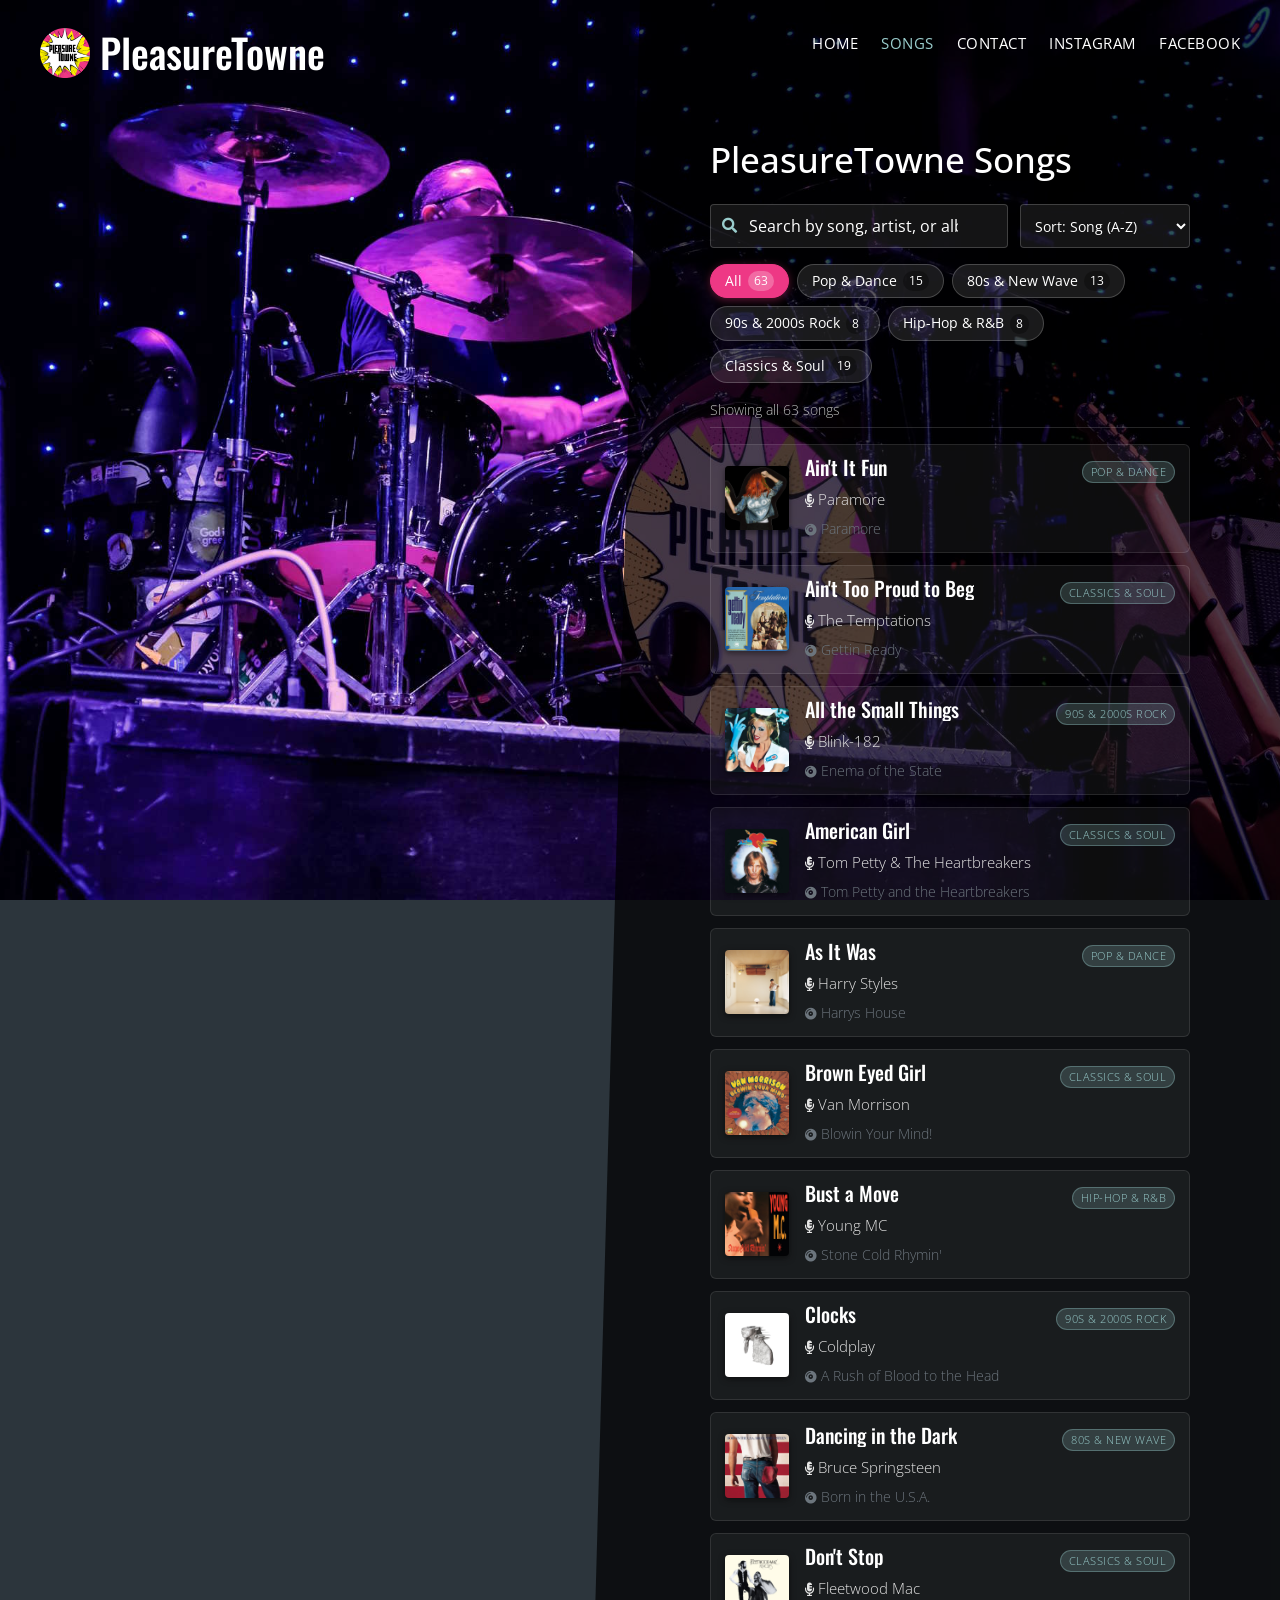
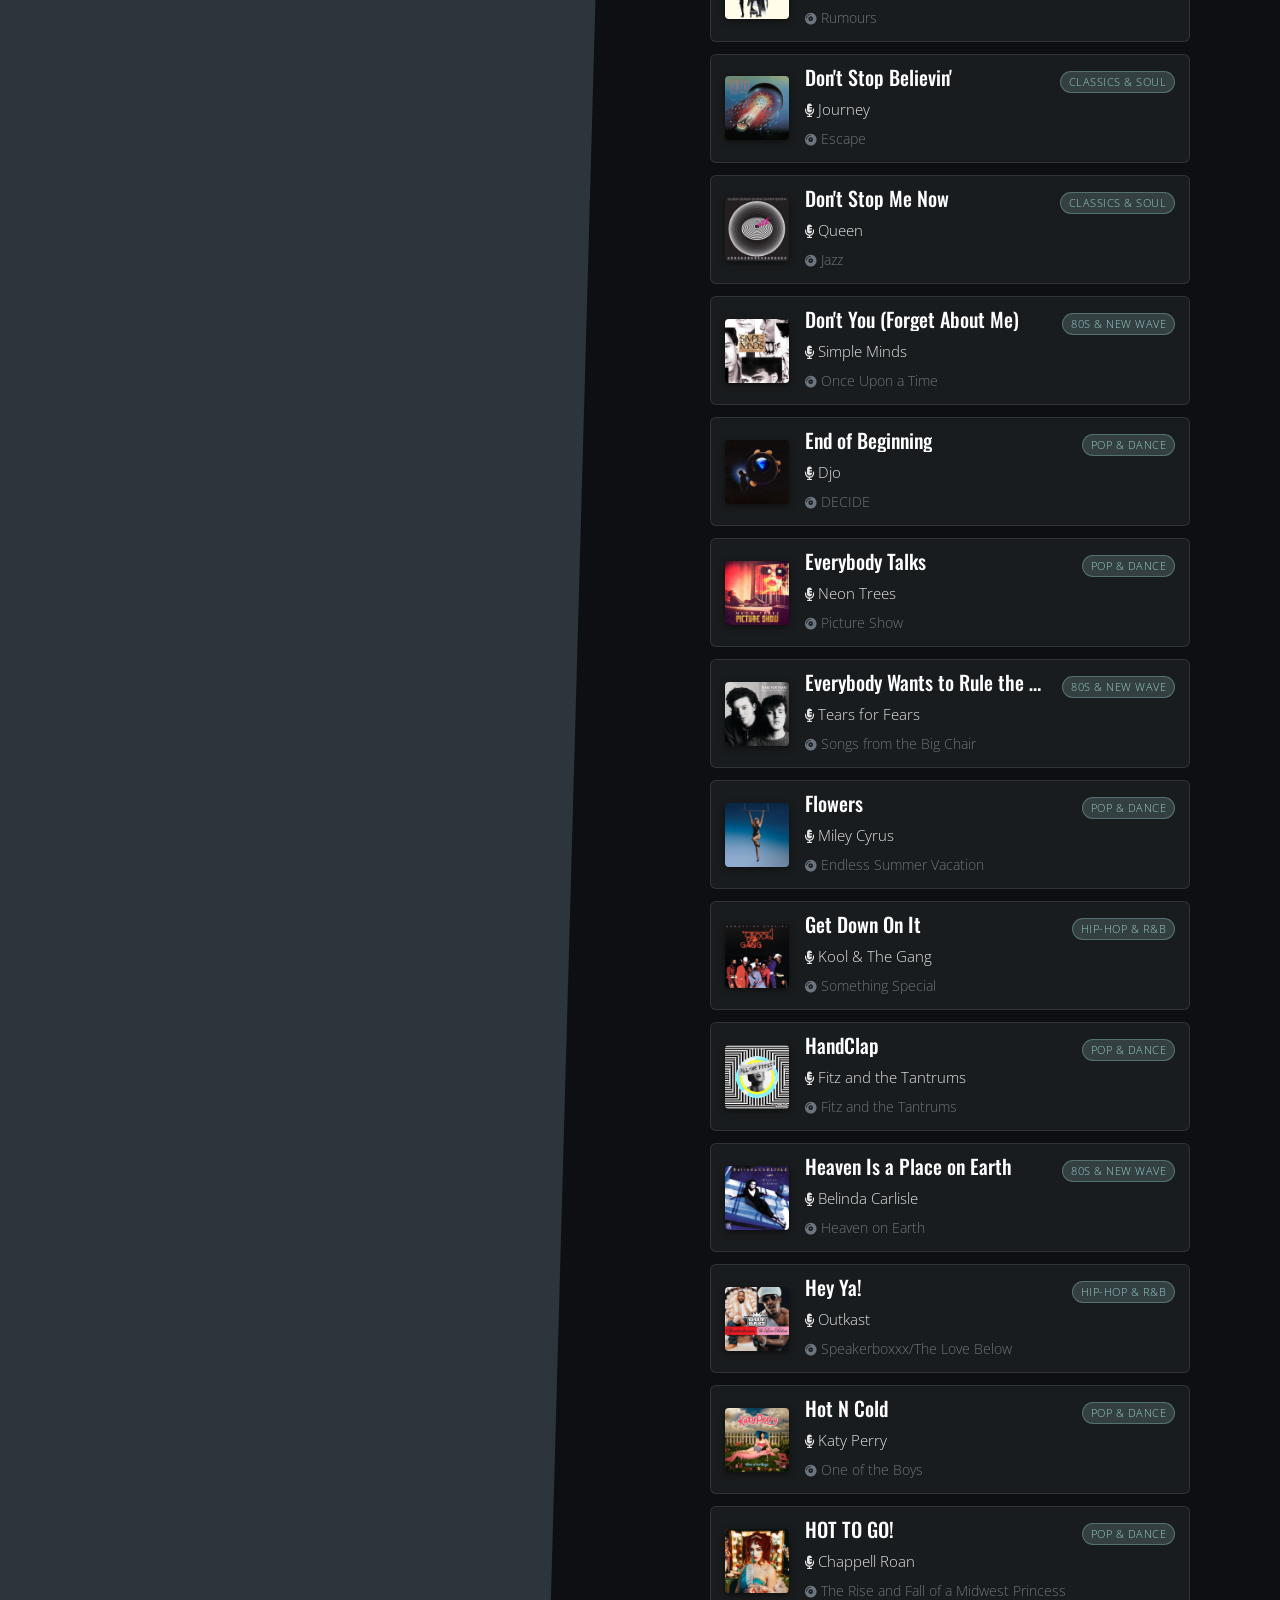
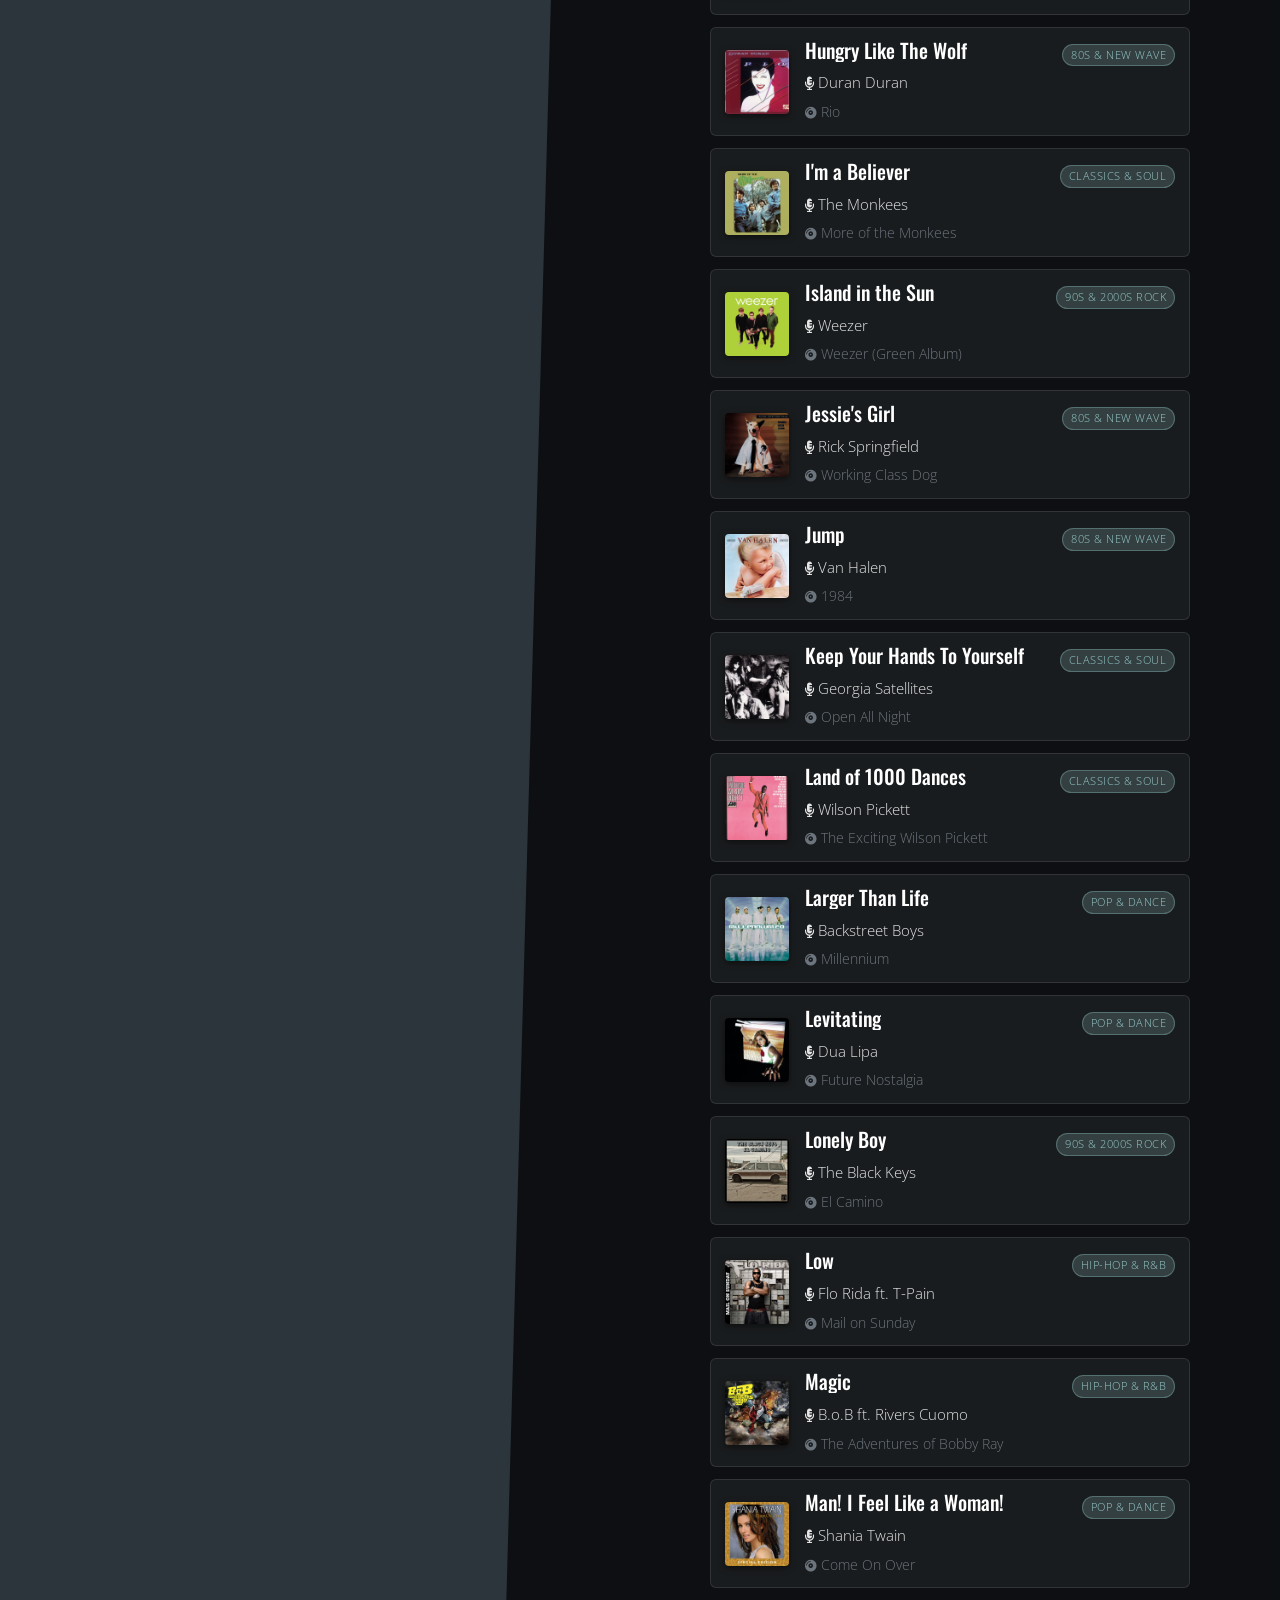
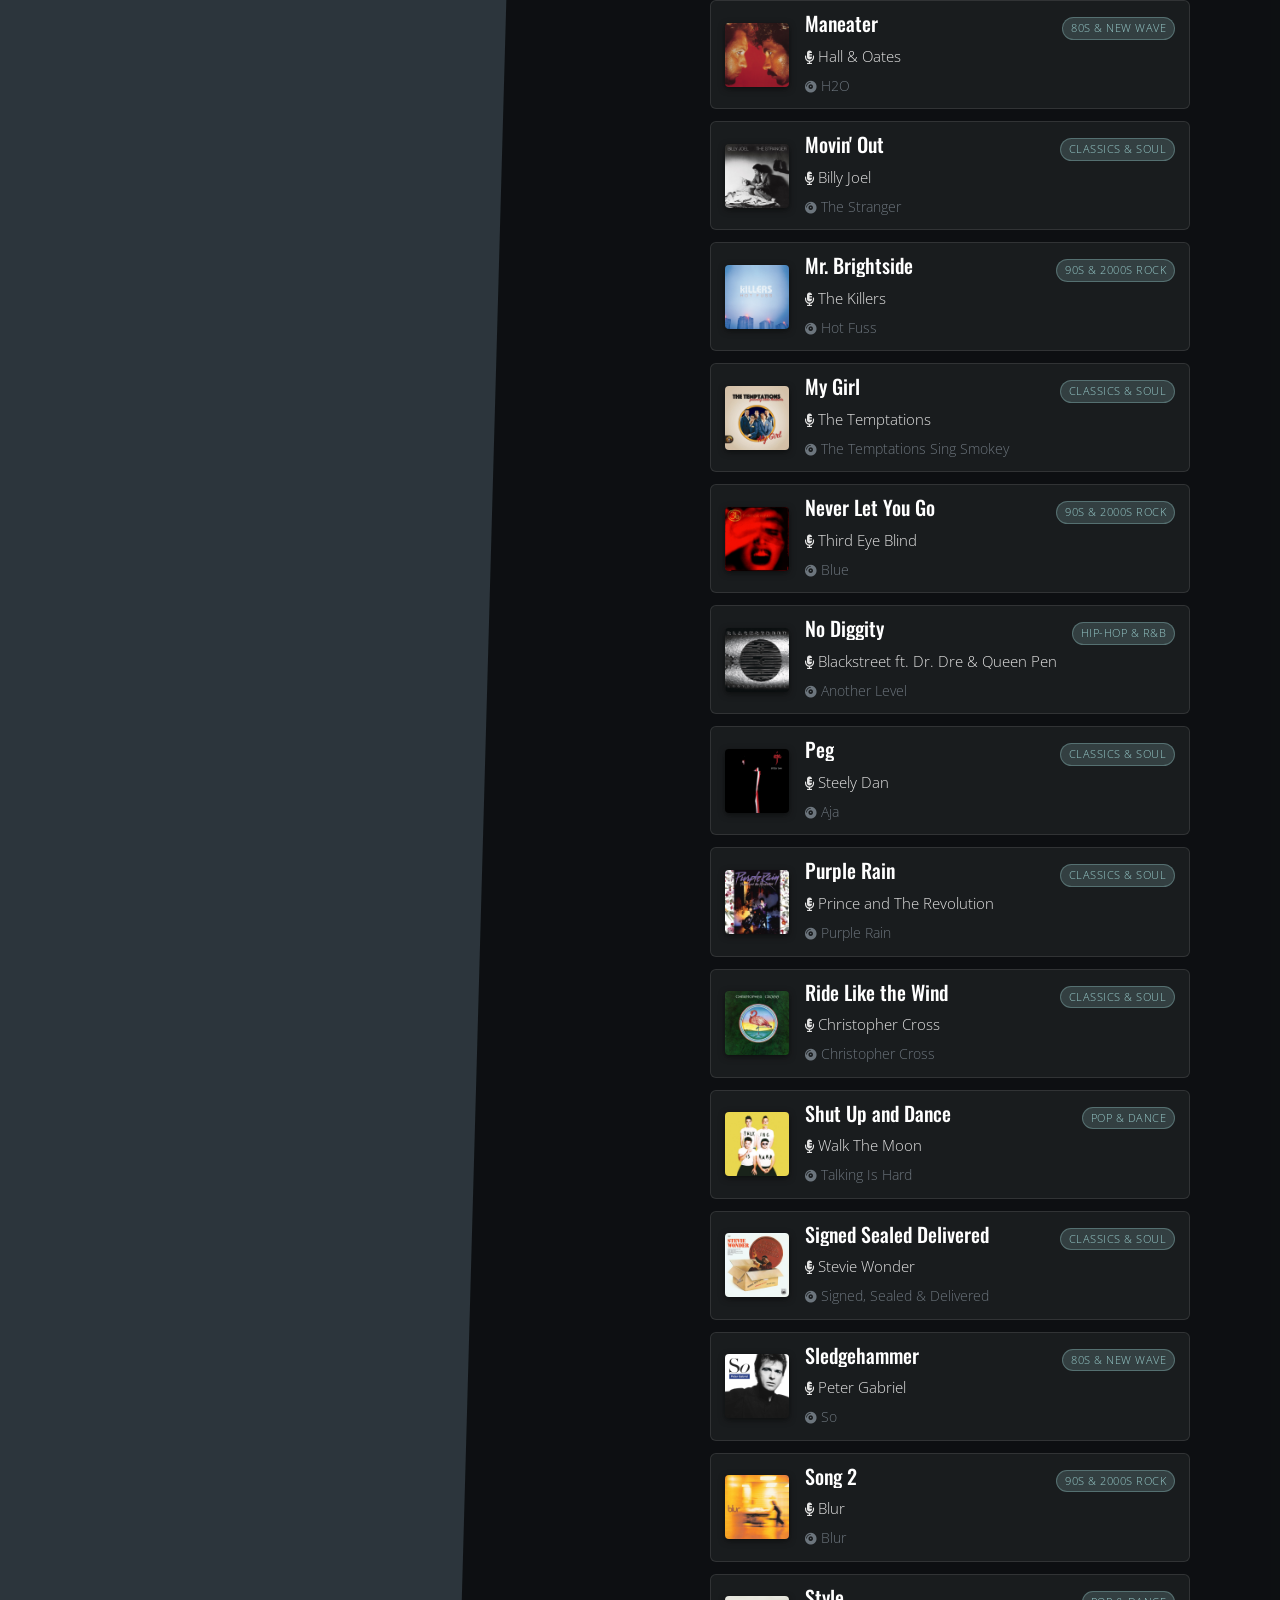
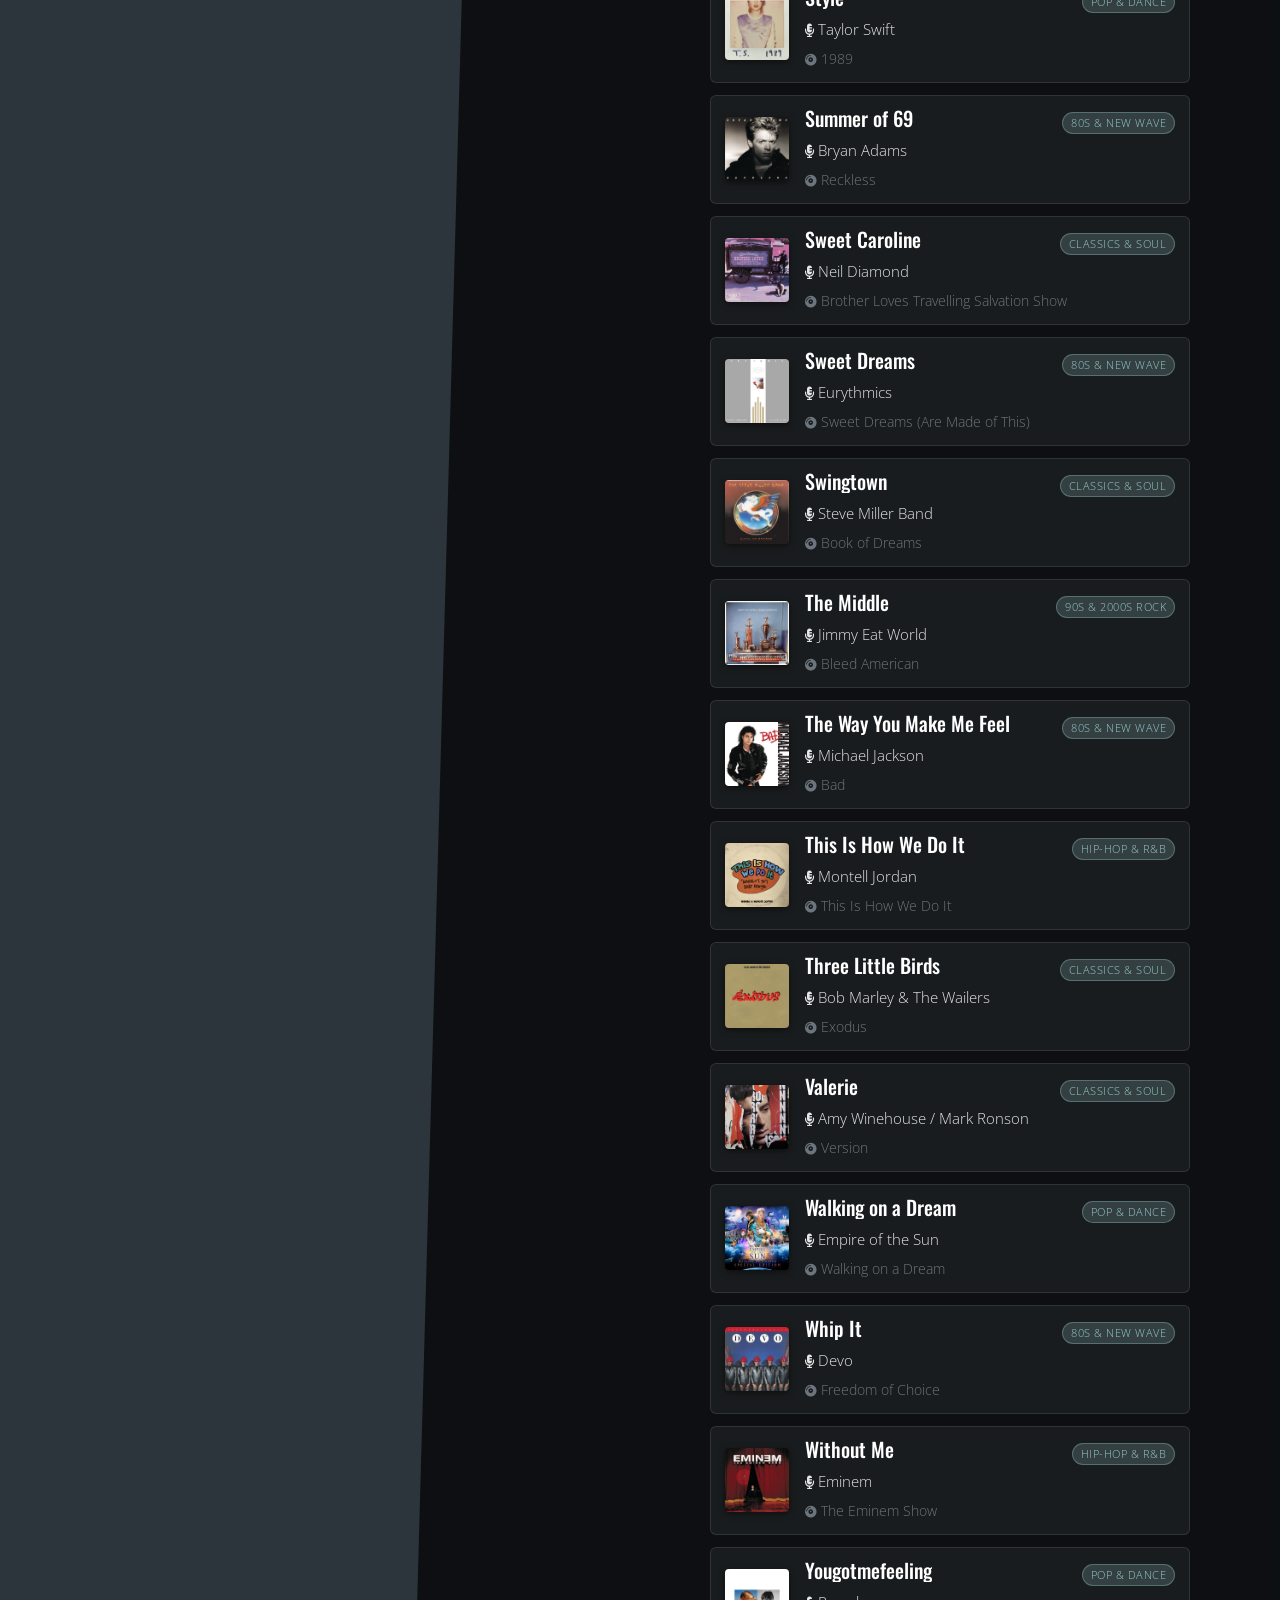
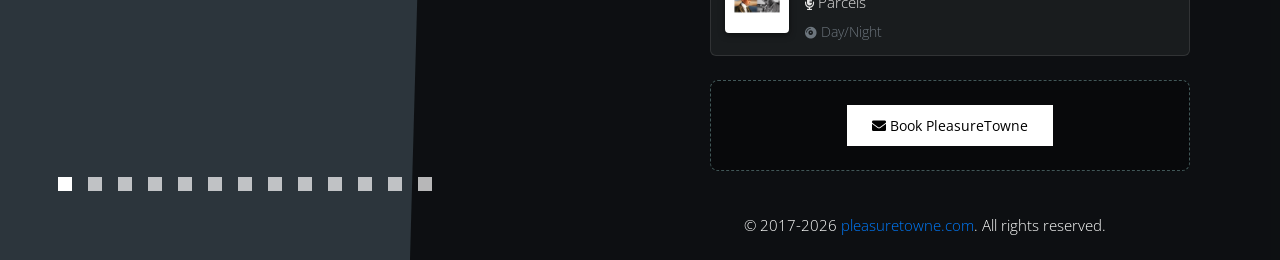
<file: songs.html>
<!DOCTYPE html>
<html lang="en">

<head>
    <meta charset="UTF-8">
    <meta name="viewport" content="width=device-width, initial-scale=1.0">
    <meta http-equiv="X-UA-Compatible" content="ie=edge">
    <meta name="referrer" content="no-referrer-when-downgrade">
    <meta name="description" content="Explore the full setlist of songs played by PleasureTowne — from 90s hip-hop and 80s new wave to modern pop, rock, funk, and crowd sing-alongs." />
    <title>Songs We Play - PleasureTowne | Grand Rapids Party Band</title>
    <link rel="canonical" href="https://pleasuretowne.com/songs" />
    <link rel="shortcut icon" href="favicon.ico" />
    <link href="https://fonts.googleapis.com/css?family=Open+Sans:300,400,600" rel="stylesheet" />
    <link href="https://fonts.googleapis.com/css2?family=Oswald:wght@500;600&display=swap" rel="stylesheet">
    <link href="css/bootstrap.min.css" rel="stylesheet" />
    <link href="css/fontawesome.min.css" rel="stylesheet" />
    <link href="css/brands.min.css" rel="stylesheet" />
    <link href="css/solid.min.css" rel="stylesheet" />
    <link href="css/templatemo-diagoona.css" rel="stylesheet" />

    <script async src="https://www.googletagmanager.com/gtag/js?id=UA-5537804-5"></script>
    <script>
        window.dataLayer = window.dataLayer || [];

        function gtag() {
            dataLayer.push(arguments);
        }
        gtag('js', new Date());
        gtag('config', 'UA-5537804-5');
    </script>
</head>

<body>
    <div class="tm-container">
        <div>
            <!-- Header & Navigation -->
            <div class="tm-row tm-row-header pt-4">
                <div class="tm-col-left">
                    <a href="/" class="tm-site-header-link">
                        <div class="tm-site-header media">
                            <img src="favicon.ico" class="tm-logo" alt="PleasureTowne Logo" />
                            <div class="media-body">
                                <h1 class="tm-sitename">PleasureTowne</h1>
                            </div>
                        </div>
                    </a>
                </div>
                <div class="tm-col-right">
                    <nav class="navbar navbar-expand-lg" id="tm-main-nav">
                        <button class="navbar-toggler toggler-example mr-0 ml-auto" type="button" data-toggle="collapse" data-target="#navbar-nav" aria-controls="navbar-nav" aria-expanded="false" aria-label="Toggle navigation">
                            <span><i class="fas fa-bars"></i></span>
                        </button>
                        <div class="collapse navbar-collapse tm-nav" id="navbar-nav">
                            <ul class="navbar-nav ml-auto text-uppercase">
                                <li class="nav-item">
                                    <a class="nav-link tm-nav-link" href="/">Home</a>
                                </li>
                                <li class="nav-item active">
                                    <a class="nav-link tm-nav-link" href="/songs">Songs <span class="sr-only">(current)</span></a>
                                </li>
                                <li class="nav-item">
                                    <a class="nav-link tm-nav-link" href="mailto:pleasuretowne@gmail.com" target="_blank">Contact</a>
                                </li>
                                <li class="nav-item">
                                    <a class="nav-link tm-nav-link" href="https://www.instagram.com/PleasureTowne/" target="_blank">Instagram</a>
                                </li>
                                <li class="nav-item">
                                    <a class="nav-link tm-nav-link" href="https://www.facebook.com/PleasureTowne-174064745972761/" target="_blank">Facebook</a>
                                </li>
                            </ul>
                        </div>
                    </nav>
                </div>
            </div>

            <!-- Main Content Area -->
            <div class="tm-row">
                <div class="tm-col-left"></div>
                <main class="tm-col-right">
                    <section class="tm-content tm-content-wide">
                        <div class="tm-songs-intro mb-4">
                            <h2 class="tm-content-title mb-2">PleasureTowne Songs</h2>
                        </div>

                        <!-- Search & Controls -->
                        <div class="tm-songs-controls mb-3">
                            <div class="tm-search-row mb-3">
                                <div class="tm-search-wrap">
                                    <i class="fas fa-search tm-search-icon"></i>
                                    <input 
                                        type="search" 
                                        id="song-search-input" 
                                        class="form-control tm-search-input" 
                                        placeholder="Search by song, artist, or album..." 
                                        aria-label="Search songs"
                                        autocomplete="off"
                                    />
                                    <button type="button" id="search-clear-btn" class="tm-search-clear" aria-label="Clear search" style="display: none;">
                                        <i class="fas fa-times"></i>
                                    </button>
                                </div>
                                <div class="tm-sort-wrap">
                                    <label for="song-sort-select" class="sr-only">Sort by</label>
                                    <select id="song-sort-select" class="form-control tm-sort-select">
                                        <option value="title">Sort: Song (A-Z)</option>
                                        <option value="artist">Sort: Artist (A-Z)</option>
                                    </select>
                                </div>
                            </div>

                            <!-- Category Filter Pills -->
                            <div class="tm-filter-pills-wrap" role="tablist" aria-label="Filter by genre">
                                <button type="button" class="tm-filter-pill active" data-category="all">
                                    All <span class="badge-count"></span>
                                </button>
                                <button type="button" class="tm-filter-pill" data-category="Pop & Dance">
                                    Pop &amp; Dance <span class="badge-count"></span>
                                </button>
                                <button type="button" class="tm-filter-pill" data-category="80s & New Wave">
                                    80s &amp; New Wave <span class="badge-count"></span>
                                </button>
                                <button type="button" class="tm-filter-pill" data-category="90s & 2000s Rock">
                                    90s &amp; 2000s Rock <span class="badge-count"></span>
                                </button>
                                <button type="button" class="tm-filter-pill" data-category="Hip-Hop & R&B">
                                    Hip-Hop &amp; R&amp;B <span class="badge-count"></span>
                                </button>
                                <button type="button" class="tm-filter-pill" data-category="Classics & Soul">
                                    Classics &amp; Soul <span class="badge-count"></span>
                                </button>
                            </div>

                            <!-- Stats & Active Filter -->
                            <div class="tm-songs-meta mt-3">
                                <span id="song-count" class="tm-song-count-text">Loading songs...</span>
                            </div>
                        </div>

                        <!-- Songs List Container -->
                        <ul id="songs-container" class="tm-songs-list"></ul>

                        <!-- Request Call to Action -->
                        <div class="tm-request-box mt-4 p-4 text-center">
                            <a href="mailto:pleasuretowne@gmail.com?subject=Booking%20Inquiry" class="btn btn-primary btn-sm">
                                <i class="fas fa-envelope mr-1"></i>Book PleasureTowne
                            </a>
                        </div>
                    </section>
                </main>
            </div>
        </div>

        <!-- Footer & Background Switchers -->
        <div class="tm-row">
            <div class="tm-col-left text-center">
                <ul class="tm-bg-controls-wrapper">
                    <li class="tm-bg-control active" data-id="0"></li>
                    <li class="tm-bg-control" data-id="1"></li>
                    <li class="tm-bg-control" data-id="2"></li>
                    <li class="tm-bg-control" data-id="3"></li>
                    <li class="tm-bg-control" data-id="4"></li>
                    <li class="tm-bg-control" data-id="5"></li>
                    <li class="tm-bg-control" data-id="6"></li>
                    <li class="tm-bg-control" data-id="7"></li>
                    <li class="tm-bg-control" data-id="8"></li>
                    <li class="tm-bg-control" data-id="9"></li>
                    <li class="tm-bg-control" data-id="10"></li>
                    <li class="tm-bg-control" data-id="11"></li>
                    <li class="tm-bg-control" data-id="12"></li>
                </ul>
            </div>
            <div class="tm-col-right tm-col-footer">
                <footer class="tm-site-footer text-center">
                    <p class="mb-0">&copy; 2017-<span id="year"></span> <a href="https://pleasuretowne.com">pleasuretowne.com</a>. All rights reserved.</p>
                </footer>
            </div>
        </div>

        <!-- Diagonal background design -->
        <div class="tm-bg">
            <div class="tm-bg-left"></div>
            <div class="tm-bg-right"></div>
        </div>
    </div>

    <!-- Scripts -->
    <script src="js/jquery-3.4.1.min.js"></script>
    <script src="js/bootstrap.min.js"></script>
    <script src="js/jquery.backstretch.min.js"></script>
    <script src="js/templatemo-script.js"></script>
    <script src="js/songs-data.js"></script>
    <script src="js/songs.js"></script>
    <script>
        document.getElementById("year").innerHTML = new Date().getFullYear();
    </script>
</body>

</html>
</file>
<file: css/templatemo-diagoona.css>
/*

TemplateMo 550 Diagoona

https://templatemo.com/tm-550-diagoona

*/


/* CUSTOM for PT */

#events-upcoming li {
    list-style-type: none;
    margin: 20px 0;
}

body {
    font-family: 'Open Sans', Arial, sans-serif;
    font-size: 17px;
    font-weight: 300;
    overflow-x: hidden;
    color: white;
    background-color: #2C353C;
}

h1 {
    font-family: 'Oswald', "Helvetica Neue", "Helvetica", Helvetica, Arial, sans-serif;
}

a {
    transition: all 0.3s ease;
    text-decoration: none;
}

ul {
    padding: 0;
}

a:hover {
    text-decoration: none;
}

button:focus {
    outline: none;
}

p {
    line-height: 1.9;
}

.tm-logo {
    margin-right: 10px;
    width: 50px;
    height: 50px;
}

.tm-slogan {
    font-size: 0.8rem;
}


/* Navigation */

.navbar-toggler {
    padding: 8px 15px;
    border: 0;
    border-radius: 0;
    transform: skewX(-15deg);
    background-color: rgb(238, 56, 133);
    color: white;
}

.navbar-toggler i {
    transform: skewX(15deg);
}

.navbar-expand-lg {
    padding-left: 0;
    padding-right: 0;
    width: 100%;
    justify-content: flex-end;
}

.navbar-collapse.tm-nav {
    justify-content: flex-end;
}

.navbar-expand-lg .navbar-nav {
    display: flex;
    align-items: center;
    gap: clamp(12px, 1.8vw, 32px);
    flex-wrap: nowrap;
    margin-left: auto;
}

.navbar-expand-lg .navbar-nav .nav-link {
    padding: 0;
    white-space: nowrap;
}

.navbar-expand-lg .navbar-nav .tm-nav-link {
    font-size: clamp(0.95rem, 1.1vw, 1.25rem);
    font-weight: 400;
    color: white;
    padding-bottom: 25px;
    letter-spacing: 0.5px;
}

.nav-item {
    margin-right: 0;
}

.nav-item:last-child {
    margin-right: 0;
}

.nav-item.active .tm-nav-link,
.nav-item:hover .tm-nav-link {
    color: #9CC;
}


/* Page Background */

.tm-bg {
    position: absolute;
    left: 0;
    right: 0;
    width: 100%;
    height: 100%;
    display: flex;
    z-index: -1000;
}

.tm-bg-left,
.tm-bg-right {
    position: relative;
    width: 50%;
    height: 100%;
}

.tm-bg-right {
    background-color: rgba(0, 0, 0, 0.7);
}

.tm-bg-left {
    border-right: 230px solid rgba(0, 0, 0, 0.7);
    border-top: 100vh solid transparent;
}

.tm-bg-controls-wrapper {
    display: inline-block;
    margin-left: -150px;
}

.tm-bg-control {
    display: inline-block;
    width: 14px;
    height: 14px;
    background-color: rgba(255, 255, 255, 0.7);
    margin: 6px;
    cursor: pointer;
}

.tm-bg-control.active,
.tm-bg-control:hover {
    background-color: white;
}

.tm-container {
    width: 100%;
    height: 100%;
    min-height: 100vh;
    position: relative;
    display: flex;
    flex-direction: column;
    justify-content: space-between;
}

.tm-row {
    display: flex;
}

.tm-col-left {
    width: 50%;
    height: 100%;
    padding-left: 40px;
    padding-right: 40px;
}

.tm-col-right {
    width: 50%;
    height: 100%;
    padding-left: 70px;
    padding-right: 70px;
}

.tm-row-header {
    align-items: center;
}

@media (min-width: 992px) {
    .tm-row-header .tm-col-left {
        width: 35%;
        max-width: 320px;
        flex-shrink: 0;
        padding-left: 40px;
        padding-right: 15px;
    }

    .tm-row-header .tm-col-right {
        width: 65%;
        flex-grow: 1;
        padding-left: 20px;
        padding-right: 40px;
    }
}

.tm-content {
    max-width: 660px;
    margin-top: 50px;
    padding-right: 20px;
}

.tm-about {
    max-width: 525px;
}

::-webkit-scrollbar {
    -webkit-appearance: none;
    width: 10px;
}

::-webkit-scrollbar-thumb {
    border-radius: 5px;
    background-color: rgba(255, 255, 255, .8);
    box-shadow: 0 0 1px rgba(255, 255, 255, .8);
}

.tm-content-title {
    font-size: 1.5rem;
}

hr {
    border-top: 1px solid white;
}

.btn {
    padding: 10px 25px;
    border-radius: 0;
}

.btn-big {
    padding: 9px 40px;
    font-size: 1.2rem;
    ;
}

.btn-primary {
    background-color: white;
    color: black;
    border: 0;
}

.btn-primary:hover {
    background-color: #9CC;
    color: black;
}

.tm-site-footer {
    padding: 40px 0 20px;
    max-width: 660px;
    font-size: 0.95rem;
}

.tm-col-footer {
    padding-left: 0;
}

.tm-text-link {
    color: white;
}

.tm-text-link:hover,
.tm-text-link:focus {
    color: #9CC;
}


/* Service */

.tm-service-text {
    max-width: 365px;
}

.tm-service-img {
    margin-right: 25px;
}

.tm-service-img-r {
    margin-left: 25px;
}


/* Contact */

.form-control,
textarea {
    color: white;
    background-color: transparent;
    background-clip: padding-box;
    border: none;
    border-bottom: 1px solid #999A9B;
    border-radius: 0;
    transition: border-color 0.15s ease-in-out, box-shadow 0.15s ease-in-out;
    padding: 10px 0;
    font-family: 'Open Sans', Arial, sans-serif;
    font-size: 1rem;
    font-weight: 400;
    line-height: 1.5;
}

.form-control:focus {
    color: white;
    background-color: transparent;
    box-shadow: none;
    border-color: #9CC;
    outline: none;
}

.mb-85 {
    margin-bottom: 85px;
}

.tm-contact-main {
    max-width: 690px;
}

.tm-contact {
    max-width: 420px;
    margin-left: auto;
    margin-right: auto;
}

.form-control::-webkit-input-placeholder {
    color: white;
}


/* Edge */

.form-control:-ms-input-placeholder {
    color: white;
}


/* Internet Explorer 10-11 */

.form-control::placeholder {
    color: white;
}

@media (max-width: 1200px) {
    .tm-page-right {
        padding-left: 30px;
        padding-right: 30px;
    }
}

@media (max-width: 991.98px) {
    .navbar-expand-lg .navbar-nav {
        flex-direction: column;
        align-items: stretch;
        gap: 0;
        margin-left: 0;
    }
    .tm-nav {
        position: absolute;
        background: rgba(0, 0, 0, 0.92);
        border: 1px solid rgba(255, 255, 255, 0.15);
        border-radius: 4px;
        box-shadow: 0 4px 15px rgba(0, 0, 0, 0.5);
        color: white;
        top: 48px;
        right: 0;
        z-index: 1050;
        min-width: 200px;
        padding: 6px 0;
    }
    .navbar-expand-lg .navbar-nav .tm-nav-link {
        color: white;
        font-size: 1.05rem;
        padding: 10px 24px;
        border-bottom: 1px solid rgba(255, 255, 255, 0.08);
    }
    .nav-item:last-child .tm-nav-link {
        border-bottom: 0;
    }
    .nav-item {
        margin-right: 0;
    }
    .nav-item.active .tm-nav-link,
    .nav-item:hover .tm-nav-link {
        color: #9CC;
        background-color: rgba(255, 255, 255, 0.05);
    }
    .tm-content {
        margin-top: 20px;
    }
    .tm-site-footer {
        padding-top: 40px;
    }
    .tm-col-left {
        width: 40%;
    }
    .tm-col-right {
        width: 60%;
        padding-left: 100px;
        padding-right: 30px;
    }
    .tm-col-footer {
        padding-left: 0;
    }
}

@media (max-width: 768px) {
    .tm-row {
        flex-direction: column;
    }
    .tm-col-left,
    .tm-col-right,
    .tm-bg-left,
    .tm-bg-right {
        width: 100%;
    }
    #tm-main-nav {
        position: fixed;
        top: 30px;
        right: 40px;
        padding-bottom: 0;
    }
    .tm-bg {
        flex-direction: column;
    }
    .tm-bg-left {
        display: none;
        height: 200px;
        border-bottom: 50px solid rgba(0, 0, 0, 0.7);
        border-right: 0;
        border-top: 0;
    }
    .tm-bg-right {
        height: calc(100%);
    }
    .tm-bg-controls-wrapper {
        margin-left: 0;
        margin-top: 50px;
    }
    .tm-content {
        max-height: none;
        margin-top: 40px;
    }
    .tm-col-right {
        padding-top: 40px;
        padding-left: 30px;
    }
    .tm-col-footer {
        padding-left: 10px;
        padding-right: 10px;
    }
}

@media (max-width: 460px) {
    .tm-logo {
        margin-right: 15px;
    }
    .tm-sitename {
        font-size: 1.8rem;
    }
    .tm-slogon {
        font-size: 0.8rem;
    }
}

@media (max-width: 450px),
(min-width: 768px) and (max-width: 830px),
(min-width: 992px) and (max-width: 1040px) {
    .tm-service-media {
        flex-direction: column;
    }
    .tm-service-media-img-l {
        flex-direction: column-reverse;
    }
    .tm-service-text {
        margin-top: 20px;
    }
    .tm-service-img {
        margin-right: 0;
    }
    .tm-service-img-r {
        margin-left: 0;
    }
}

/* ==========================================================================
   PleasureTowne Songs Page Styles
   ========================================================================== */

.tm-site-header-link,
.tm-site-header-link:hover,
.tm-site-header-link:focus {
    color: white;
    text-decoration: none;
    display: inline-block;
}

.tm-content-wide {
    max-width: 780px;
}

.tm-songs-intro h2 {
    font-size: 2.2rem;
    font-weight: 500;
}

.tm-songs-desc {
    color: #e0e0e0;
    font-size: 1.05rem;
    line-height: 1.6;
}

.tm-search-row {
    display: flex;
    gap: 12px;
    align-items: center;
}

.tm-search-wrap {
    position: relative;
    flex: 1;
}

.tm-search-icon {
    position: absolute;
    left: 12px;
    top: 50%;
    transform: translateY(-50%);
    color: #9CC;
    font-size: 0.95rem;
    pointer-events: none;
}

.tm-search-input {
    padding-left: 38px !important;
    padding-right: 34px !important;
    background-color: rgba(255, 255, 255, 0.08) !important;
    border: 1px solid rgba(255, 255, 255, 0.25) !important;
    border-radius: 4px !important;
    color: #fff !important;
    height: 44px;
    transition: all 0.25s ease;
}

.tm-search-input:focus {
    background-color: rgba(255, 255, 255, 0.14) !important;
    border-color: #9CC !important;
    box-shadow: 0 0 10px rgba(153, 204, 204, 0.3) !important;
}

.tm-search-clear {
    position: absolute;
    right: 10px;
    top: 50%;
    transform: translateY(-50%);
    background: transparent;
    border: 0;
    color: #bbb;
    padding: 4px 8px;
    cursor: pointer;
    font-size: 0.9rem;
}

.tm-search-clear:hover {
    color: #fff;
}

.tm-sort-wrap {
    width: 170px;
    flex-shrink: 0;
}

.tm-sort-select {
    height: 44px;
    background-color: rgba(255, 255, 255, 0.08) !important;
    border: 1px solid rgba(255, 255, 255, 0.25) !important;
    border-radius: 4px !important;
    color: #fff !important;
    font-size: 0.88rem;
    cursor: pointer;
    padding: 0 10px;
}

.tm-sort-select option {
    background-color: #2C353C;
    color: #fff;
}

.tm-sort-select:focus {
    border-color: #9CC !important;
}

.tm-filter-pills-wrap {
    display: flex;
    flex-wrap: wrap;
    gap: 8px;
}

.tm-filter-pill {
    background: rgba(255, 255, 255, 0.1);
    border: 1px solid rgba(255, 255, 255, 0.2);
    color: #fff;
    font-size: 0.85rem;
    padding: 6px 14px;
    border-radius: 20px;
    cursor: pointer;
    transition: all 0.2s ease;
    display: inline-flex;
    align-items: center;
    gap: 6px;
}

.tm-filter-pill:hover {
    background: rgba(153, 204, 204, 0.25);
    border-color: #9CC;
    color: #fff;
}

.tm-filter-pill.active {
    background: rgb(238, 56, 133);
    border-color: rgb(238, 56, 133);
    color: #fff;
    box-shadow: 0 2px 8px rgba(238, 56, 133, 0.4);
}

.tm-filter-pill .badge-count {
    background: rgba(0, 0, 0, 0.3);
    padding: 1px 6px;
    border-radius: 10px;
    font-size: 0.75rem;
}

.tm-filter-pill.active .badge-count {
    background: rgba(255, 255, 255, 0.25);
}

.tm-songs-meta {
    display: flex;
    justify-content: space-between;
    align-items: center;
    font-size: 0.9rem;
    color: #bbb;
    padding-bottom: 6px;
    border-bottom: 1px solid rgba(255, 255, 255, 0.15);
}

.tm-songs-list {
    list-style: none;
    padding: 0;
    margin: 16px 0 0;
    display: flex;
    flex-direction: column;
    gap: 12px;
}

.tm-song-item {
    display: flex;
    align-items: center;
    background: rgba(255, 255, 255, 0.05);
    border: 1px solid rgba(255, 255, 255, 0.1);
    border-radius: 6px;
    padding: 10px 14px;
    transition: all 0.2s ease;
}

.tm-song-item:hover {
    background: rgba(255, 255, 255, 0.12);
    border-color: rgba(153, 204, 204, 0.5);
    transform: translateX(3px);
}

.tm-song-cover-wrap {
    width: 64px;
    height: 64px;
    border-radius: 4px;
    overflow: hidden;
    flex-shrink: 0;
    background-color: #1a1a1a;
    box-shadow: 0 2px 6px rgba(0, 0, 0, 0.5);
}

.tm-song-cover {
    width: 100%;
    height: 100%;
    object-fit: cover;
    display: block;
}

.tm-song-details {
    flex: 1;
    margin-left: 16px;
    min-width: 0;
}

.tm-song-header {
    display: flex;
    align-items: baseline;
    justify-content: space-between;
    gap: 10px;
}

.tm-song-title {
    font-family: 'Oswald', sans-serif;
    font-size: 1.25rem;
    font-weight: 500;
    color: #fff;
    margin: 0;
    white-space: nowrap;
    overflow: hidden;
    text-overflow: ellipsis;
}

.tm-category-badge {
    font-size: 0.68rem;
    text-transform: uppercase;
    letter-spacing: 0.5px;
    padding: 2px 8px;
    border-radius: 12px;
    background: rgba(153, 204, 204, 0.2);
    color: #9CC;
    border: 1px solid rgba(153, 204, 204, 0.35);
    white-space: nowrap;
    flex-shrink: 0;
}

.tm-song-artist {
    margin: 2px 0 0;
    font-size: 0.95rem;
    color: #e5e5e5;
    white-space: nowrap;
    overflow: hidden;
    text-overflow: ellipsis;
}

.tm-song-album {
    margin: 2px 0 0;
    font-size: 0.85rem;
    white-space: nowrap;
    overflow: hidden;
    text-overflow: ellipsis;
}

.tm-request-box {
    background: rgba(0, 0, 0, 0.4);
    border: 1px dashed rgba(153, 204, 204, 0.4);
    border-radius: 8px;
}

.tm-songs-empty {
    color: #ddd;
}

@media (max-width: 600px) {
    .tm-search-row {
        flex-direction: column;
        align-items: stretch;
    }
    .tm-sort-wrap {
        width: 100%;
    }
    .tm-song-title {
        font-size: 1.1rem;
    }
    .tm-song-cover-wrap {
        width: 52px;
        height: 52px;
    }
    .tm-song-header {
        flex-direction: column;
        align-items: flex-start;
        gap: 2px;
    }
}
</file>
<file: css/brands.min.css>
/*!
 * Font Awesome Free 5.14.0 by @fontawesome - https://fontawesome.com
 * License - https://fontawesome.com/license/free (Icons: CC BY 4.0, Fonts: SIL OFL 1.1, Code: MIT License)
 */
@font-face{font-family:"Font Awesome 5 Brands";font-style:normal;font-weight:400;font-display:block;src:url(../webfonts/fa-brands-400.eot);src:url(../webfonts/fa-brands-400.eot?#iefix) format("embedded-opentype"),url(../webfonts/fa-brands-400.woff2) format("woff2"),url(../webfonts/fa-brands-400.woff) format("woff"),url(../webfonts/fa-brands-400.ttf) format("truetype"),url(../webfonts/fa-brands-400.svg#fontawesome) format("svg")}.fab{font-family:"Font Awesome 5 Brands";font-weight:400}
</file>
<file: css/solid.min.css>
/*!
 * Font Awesome Free 5.14.0 by @fontawesome - https://fontawesome.com
 * License - https://fontawesome.com/license/free (Icons: CC BY 4.0, Fonts: SIL OFL 1.1, Code: MIT License)
 */
@font-face{font-family:"Font Awesome 5 Free";font-style:normal;font-weight:900;font-display:block;src:url(../webfonts/fa-solid-900.eot);src:url(../webfonts/fa-solid-900.eot?#iefix) format("embedded-opentype"),url(../webfonts/fa-solid-900.woff2) format("woff2"),url(../webfonts/fa-solid-900.woff) format("woff"),url(../webfonts/fa-solid-900.ttf) format("truetype"),url(../webfonts/fa-solid-900.svg#fontawesome) format("svg")}.fa,.fas{font-family:"Font Awesome 5 Free";font-weight:900}
</file>
